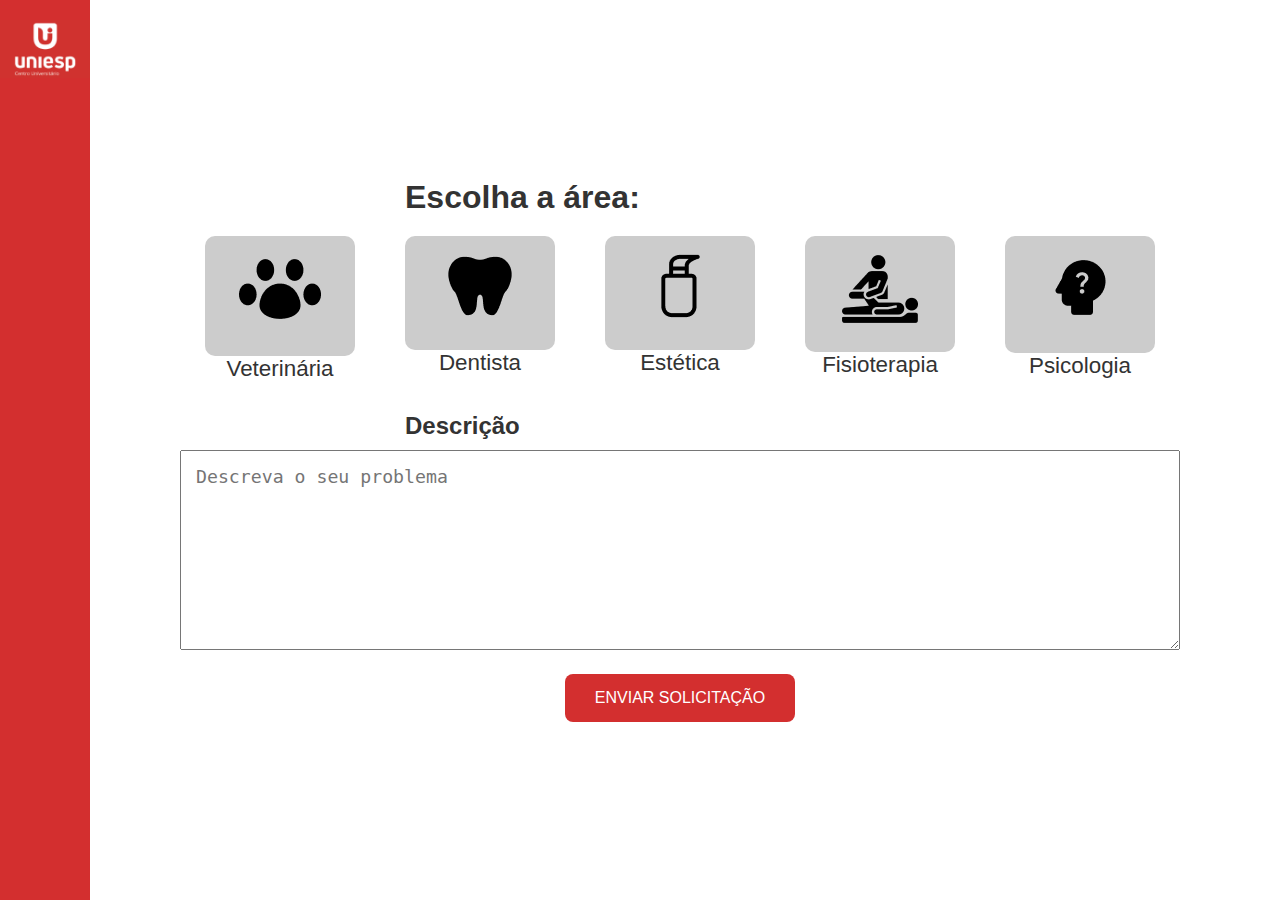
<file: index.html>
<!DOCTYPE html>
<html lang="pt-BR">
<head>
    <meta charset="UTF-8">
    <meta name="viewport" content="width=device-width, initial-scale=1.0">
    <title>Escolha a Área</title>
    <link rel="stylesheet" href="styles.css">
    <link rel="shortcut icon" href="/favicon.ico">
</head>
<body>
    <div class="side-menu">
        <img src="logo_uniesp.png" alt="UNIESP Logo" class="logo">
    </div>
    <div class="container">
        <div class="content">
            <h1>Escolha a área:</h1>
            <div class="options">
                <div class="option">
                    <div class="option-content">
                        <img src="veterinaria_icon.png" alt="Veterinária">
                    </div>
                    <p>Veterinária</p>
                </div>
                <div class="option">
                    <div class="option-content">
                        <img src="dentista_icon.png" alt="Dentista">
                    </div>
                    <p>Dentista</p>
                </div>
                <div class="option">
                    <div class="option-content">
                        <img src="estetica_icon.png" alt="Estética">
                    </div>
                    <p>Estética</p>
                </div>
                <div class="option">
                    <div class="option-content">
                        <img src="fisioterapia_icon.png" alt="Fisioterapia">
                    </div>
                    <p>Fisioterapia</p>
                </div>
                <div class="option">
                    <div class="option-content">
                        <img src="psicologia_icon.png" alt="Psicologia">
                    </div>
                    <p>Psicologia</p>
                </div>
            </div>
            <div class="description">
                <h2>Descrição</h2>
                <textarea placeholder="Descreva o seu problema"></textarea>
            </div>
            <button class="submit">Enviar solicitação</button>
        </div>
    </div>
</body>
</html>
</file>
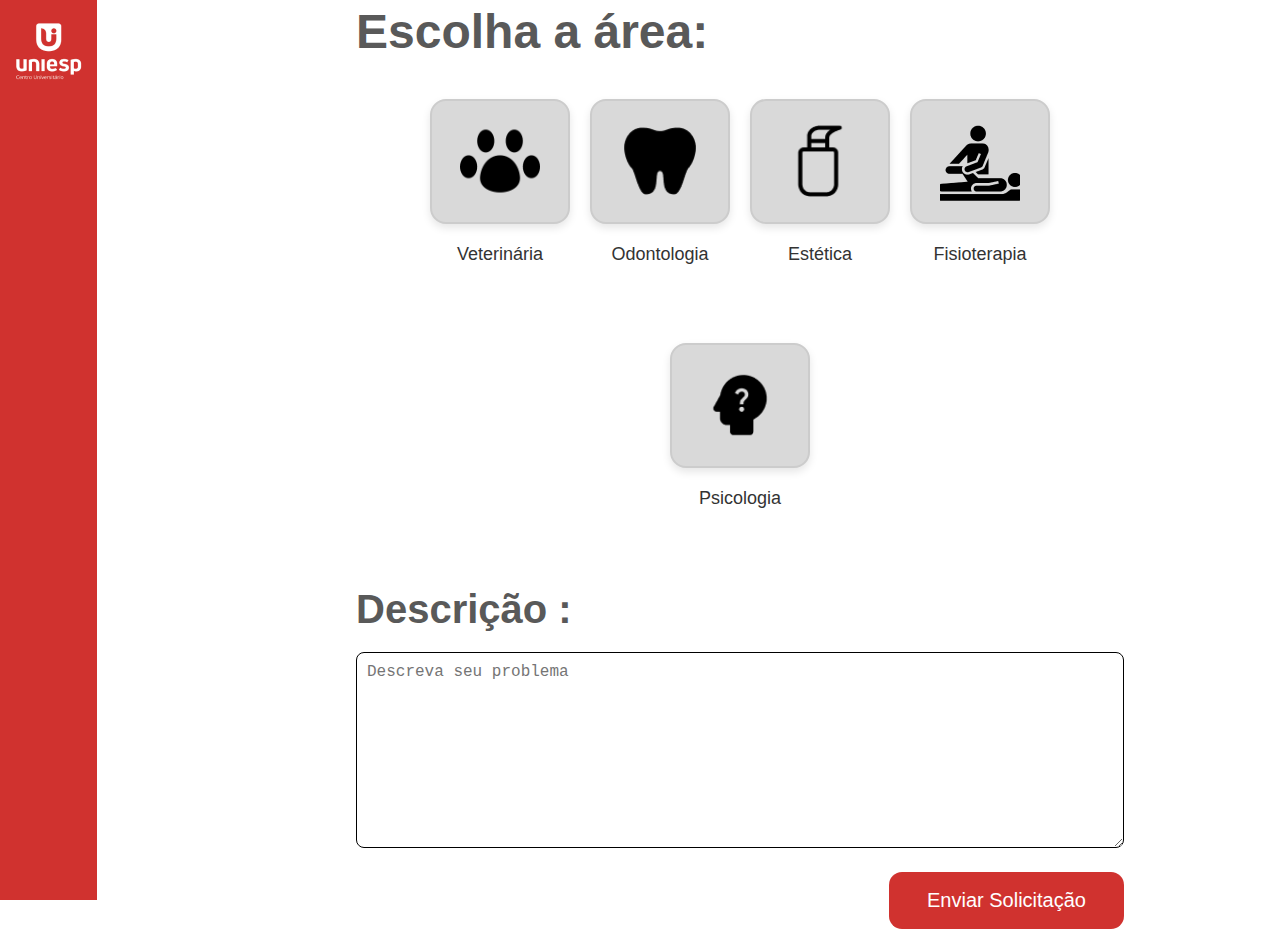
<file: agendamento servicos/index.html>
<!DOCTYPE html>
<html lang="en">
<head>
    <meta charset="UTF-8">
    <meta name="viewport" content="width=device-width, initial-scale=1.0">
    <title>Escolha a área</title>
    <link href="https://fonts.googleapis.com/css2?family=Inter:wght@400;700&display=swap" rel="stylesheet">
    <link rel="stylesheet" href="style.css">
</head>
<body>
    <div class="sidebar">
        <img src="/img/image 3.png" alt="Imagem no Topo" class="uniesp">
    </div>
    <div class="main-content">
        <h1>Escolha a área:</h1>
        <div class="icon-container">
            <div class="icon-wrapper">
              <div class="icon-box">
                <img src="/img/Pet-Paw--Streamline-Core (1).png" class="icones">
              </div>
             <p>Veterinária</p>
            </div>
            <div class="icon-wrapper">
              <div class="icon-box">
                <img src="/img/mdi_tooth.png" class="icones">
              </div>
             <p>Odontologia</p>
            </div>
            <div class="icon-wrapper">
              <div class="icon-box">
                <img src="/img/icon-park-outline_foundation-makeup.png" class="icones">
              </div>
              <p>Estética</p>
            </div>
            <div class="icon-wrapper">
              <div class="icon-box">
                <img src="/img/image 4.png" class="icones">
              </div>
             <p>Fisioterapia</p>
            </div>
            <div class="icon-wrapper">
              <div class="icon-box">
                <img src="/img/ic_round-psychology-alt.png" class="icones">
              </div>
              <p>Psicologia</p>
            </div>
        </div>
        <div class="description-container">
            <h2>Descrição :</h2>
            <textarea class="description-textarea" rows="5" cols="50" placeholder="Descreva seu problema"></textarea>
        </div>
        <div class="button-container">
            <button class="submit-button">Enviar Solicitação</button>
        </div>
    
    </div>
    
</body>
</html>
</file>
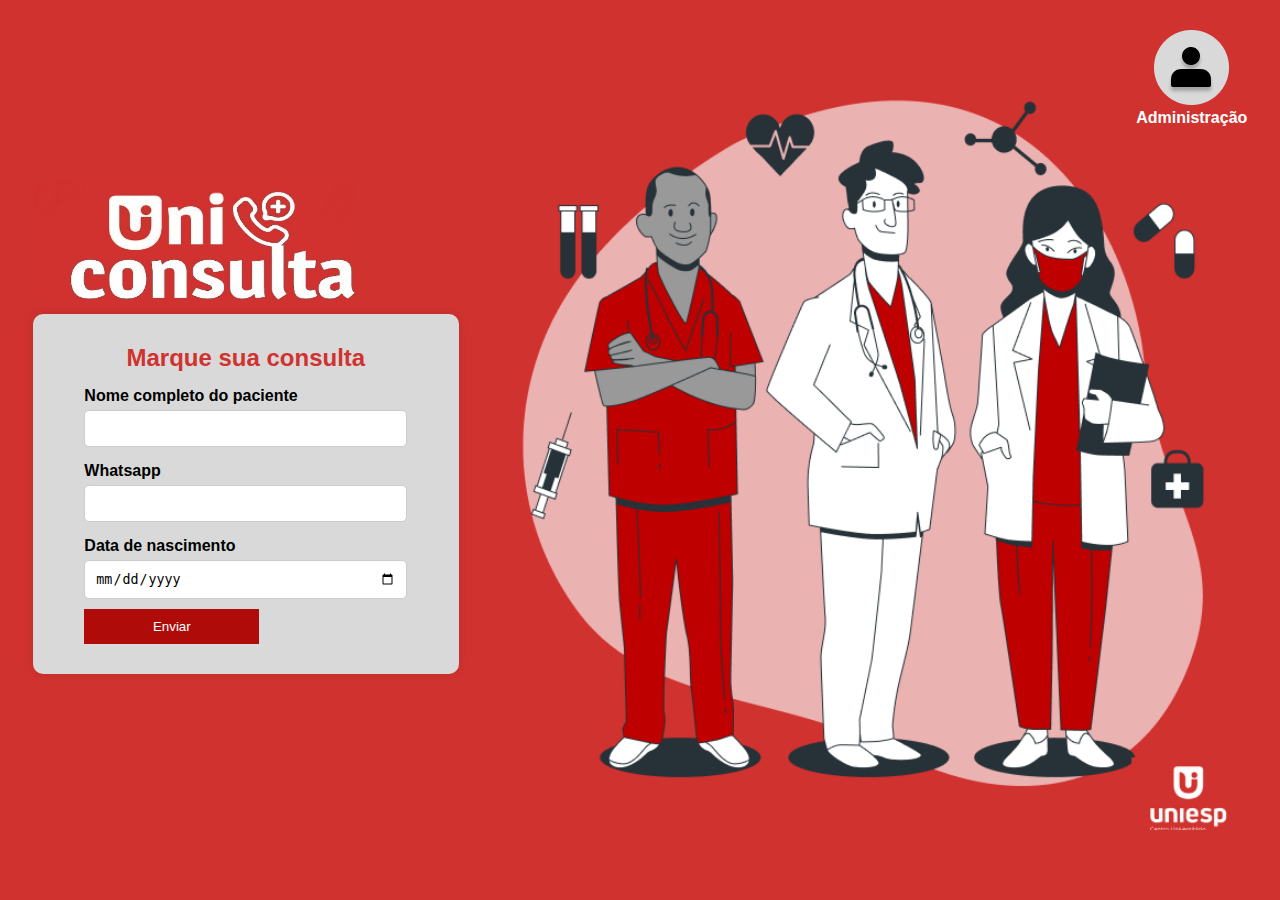
<file: cadastro_paciente/index.html>
<!DOCTYPE html>
<html lang="pt-br">
<head>
    <meta charset="UTF-8">
    <meta http-equiv="X-UA-Compatible" content="IE=edge">
    <meta name="viewport" content="width=device-width, initial-scale=1.0">
    <title>Cadastro de Paciente</title>
    <link rel="stylesheet" href="styles.css">
</head>
<body> 
    <main> 
        <div class="left-component">
            <img src="LOGO UNICONSULTA.png" alt="Logo Uni" class="logo1">
            <div class="container">
                <h2>Marque sua consulta</h2>
                <form id="cadastroForm">
                    <legend>Nome completo do paciente</legend>
                    <div>
                        <label for="nome"></label>
                        <input type="text" id="nome" name="nome" required>
                    </div>
                    <legend>Whatsapp</legend>
                    <div>
                        <label for="whatsapp"></label>
                        <input type="tel" id="whatsapp" name="whatsapp" required />
                    </div>
                    <legend>Data de nascimento</legend>
                    <div>
                        <label for="data-nascimento"></label>
                        <input type="date" id="data-nascimento" name="data-nascimento" required>
                    </div>
                    <button type="submit">Enviar</button>
                </form>
            </div>
        </div>
        <div>
            <div class="image-container">
                <img id="doctors-img" src="Doctors-bro 1.png" alt="imagem médicos">
                <div id="adm-button">
                    <img src="adm-img.png" alt="adm">
                    <span class="admin-text">Administração</span>
                </div>
            </div>
        </div>
    </main>

    <script>
        document.getElementById('cadastroForm').addEventListener('submit', function(event) {
            event.preventDefault();

            const nome = document.getElementById('nome').value;
            const whatsapp = document.getElementById('whatsapp').value;
            const dataNascimento = document.getElementById('data-nascimento').value;

            const paciente = {
                name: String(nome),
                whatsapp: String(whatsapp),
                dateOfBirth: String(dataNascimento)
            };

            fetch('http://localhost:8080/people', {
                method: 'POST',
                headers: {
                    'Content-Type': 'application/json'
                },
                body: JSON.stringify(paciente)
            })
            .then(response => response.json())
            .then(data => {
                alert('Paciente cadastrado com sucesso!');
                console.log('Success:', data);
            })
            .catch(error => {
                alert('Erro ao cadastrar paciente.');
                console.error('Error:', error);
            });
        });
    </script>
</body>
</html>
</file>
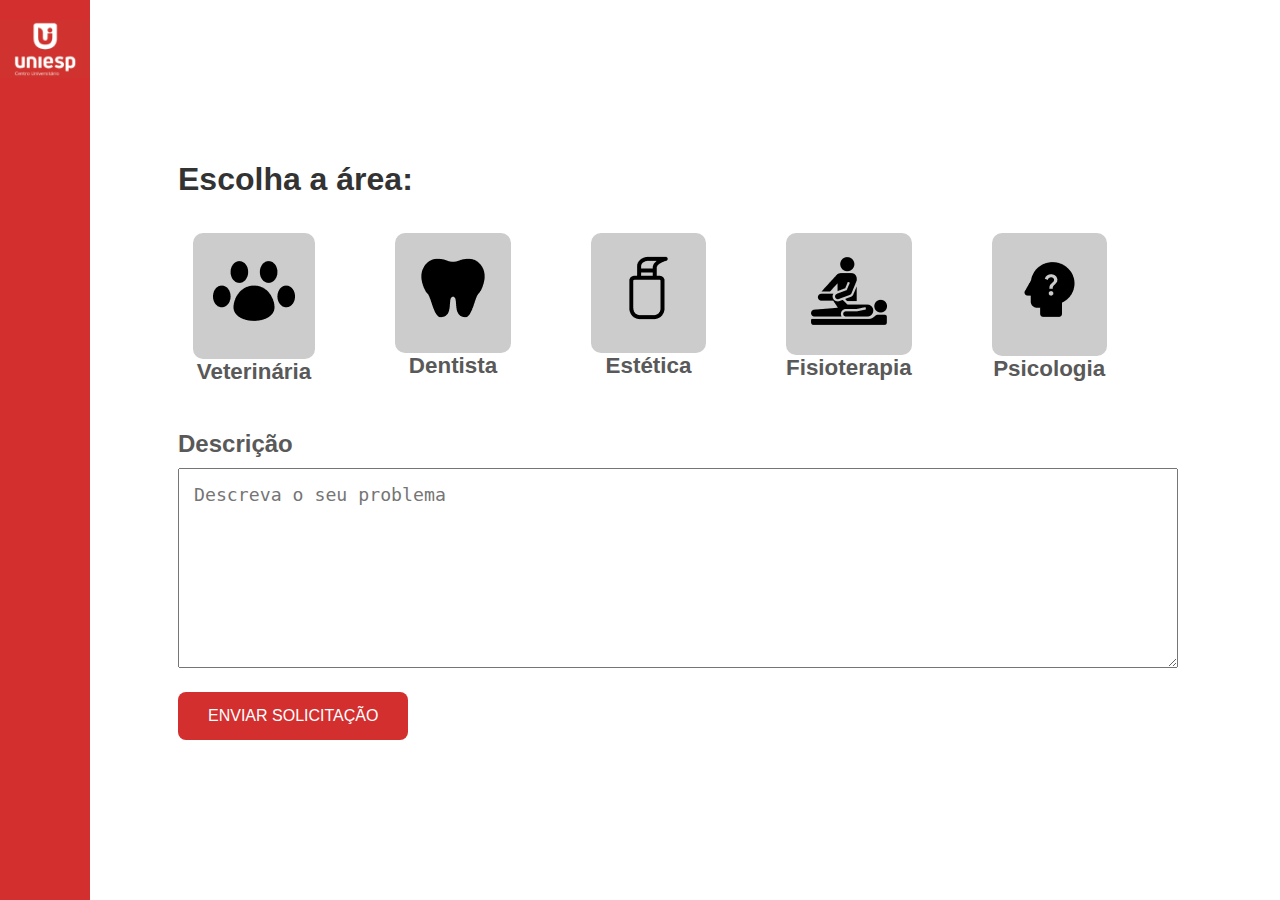
<file: solicitacao_consulta/index.html>
<!DOCTYPE html>
<html lang="pt-BR">
<head>
    <meta charset="UTF-8">
    <meta name="viewport" content="width=device-width, initial-scale=1.0">
    <title>Escolha a Área</title>
    <link rel="stylesheet" href="styles.css">
    <link rel="shortcut icon" href="/favicon.ico">
</head>
<body>
    <div class="side-menu">
        <img src="logo_uniesp.png" alt="UNIESP Logo" class="logo">
    </div>
    <div class="container">
        <div class="content">
            <h1>Escolha a área:</h1>
            <div class="options">
                <div class="option">
                    <div class="option-content">
                        <img src="veterinaria_icon.png" alt="Veterinária">
                    </div>
                    <p>Veterinária</p>
                </div>
                <div class="option">
                    <div class="option-content">
                        <img src="dentista_icon.png" alt="Dentista">
                    </div>
                    <p>Dentista</p>
                </div>
                <div class="option">
                    <div class="option-content">
                        <img src="estetica_icon.png" alt="Estética">
                    </div>
                    <p>Estética</p>
                </div>
                <div class="option">
                    <div class="option-content">
                        <img src="fisioterapia_icon.png" alt="Fisioterapia">
                    </div>
                    <p>Fisioterapia</p>
                </div>
                <div class="option">
                    <div class="option-content">
                        <img src="psicologia_icon.png" alt="Psicologia">
                    </div>
                    <p>Psicologia</p>
                </div>
            </div>
            <div class="description">
                <h2>Descrição</h2>
                <textarea placeholder="Descreva o seu problema"></textarea>
            </div>
            <button class="submit">Enviar solicitação</button>
        </div>
    </div>
</body>
</html>
</file>
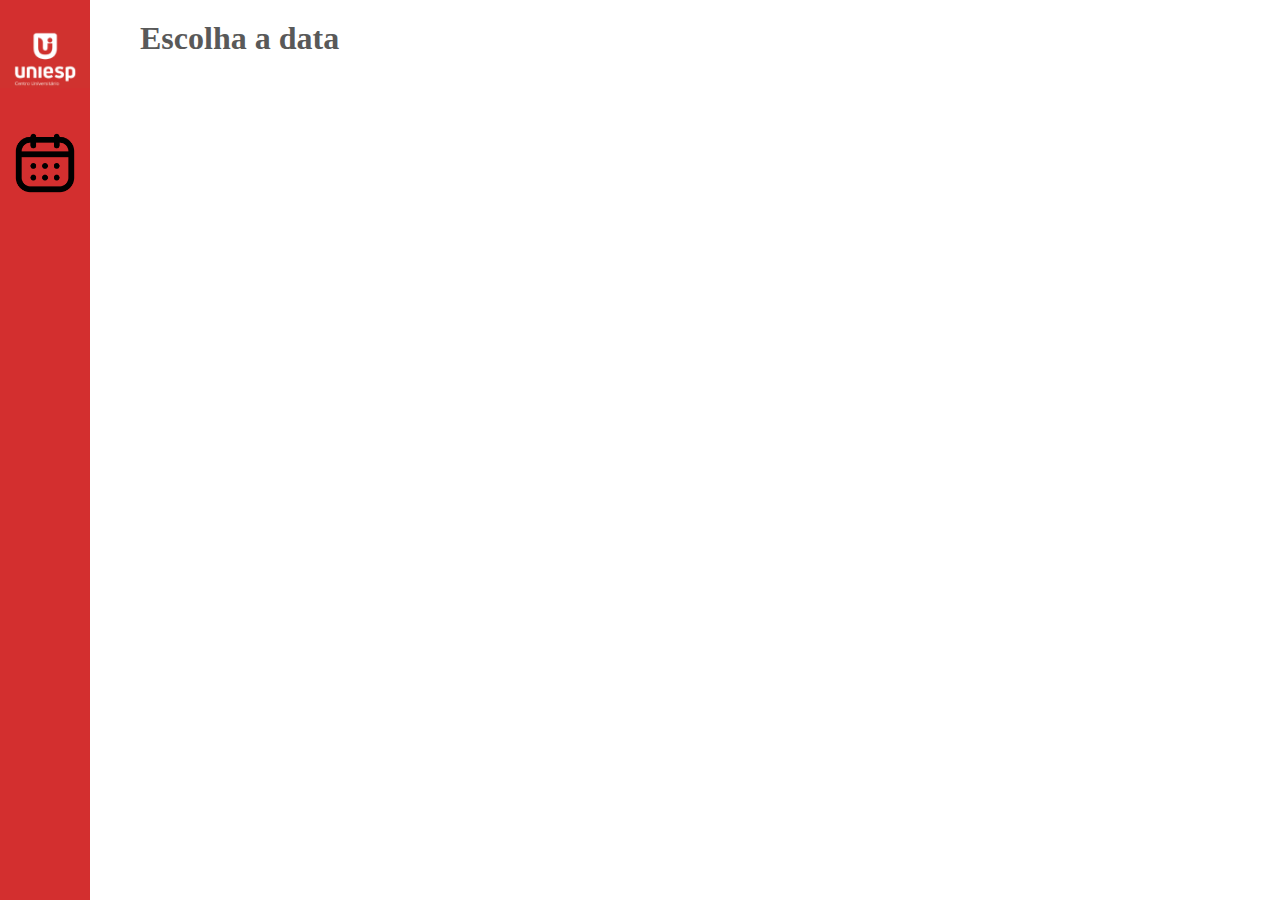
<file: calendario_consultas/calendario.html>
<!DOCTYPE html>
<html lang="en">
<head>
    <meta charset="UTF-8">
    <meta name="viewport" content="width=device-width, initial-scale=1.0">
    <title>Escolha a data</title>
    <link rel="stylesheet" href="calendario.css">
</head>
<body>
    <div class="side-menu">
        <div class="options-menu">
            <img src="logo_uniesp.png" alt="UNIESP Logo" class="logo">
            <a href="consultas_agendadas.html">
                <img id="calendar-img" src="calendario.png" alt="UNIESP Logo" class="logo">                
            </a>
        </div>
    </div>
    <main>
        <div class="container">
            <div class="content">
                <h1>Escolha a data</h1>
                <div class="calendar">
                    <!-- Google Calendar Appointment Scheduling begin -->
<iframe src="https://calendar.google.com/calendar/appointments/schedules/AcZssZ3VxvGhg7pRKAFPuKggInquvCWHzb-5Nf9PN-spUE-dk6OIT0CKDTZUNdBXSM2gUSg0i24OQQ4e?gv=true" style="border: 0" width="100%" height="600" frameborder="0"></iframe>
<!-- end Google Calendar Appointment Scheduling -->
                </div>
                
            </div>
        </div>
    </main>
</body>
</html>
</file>
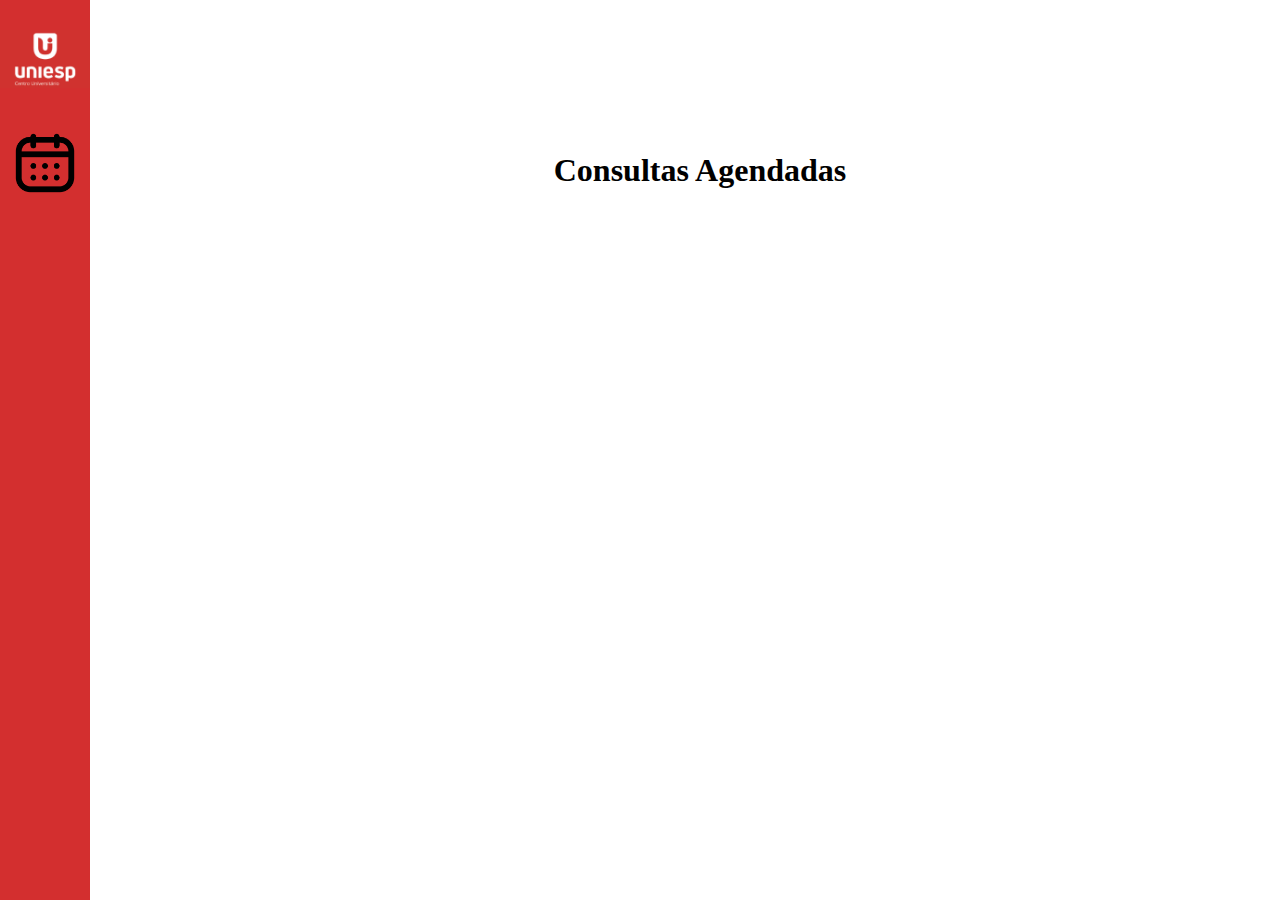
<file: calendario_consultas/consultas_agendadas.html>
<!DOCTYPE html>
<html lang="en">
<head>
    <meta charset="UTF-8">
    <meta name="viewport" content="width=device-width, initial-scale=1.0">
    <link rel="stylesheet" href="consultas_agendadas.css">
    <title>Consultas Agendadas</title>
</head>
<body>
    <div class="side-menu">
        <div class="options-menu">
            <a href="calendario.html">
                <img src="logo_uniesp.png" alt="UNIESP Logo" class="logo">
            </a>
            <a href="consultas_agendadas.html">
                <img id="calendar-img" src="calendario.png" alt="UNIESP Logo" class="logo">                
            </a>
        </div>
    </div>
    <main>
        <h1>Consultas Agendadas</h1>
        <iframe src="https://calendar.google.com/calendar/embed?src=arthur12pereira1%40gmail.com&ctz=America%2FFortaleza" style="border: 0" width="800" height="600" frameborder="0" scrolling="no"></iframe>
    
    </main>
   </body>
 
</html>
</file>
<file: styles.css>
* {
    margin: 0;
    padding: 0;
    box-sizing: border-box;
}

body {
    font-family: Arial, sans-serif;
    background-color: #ffffff;
    color: #333;
    display: flex;
}

.side-menu {
    background-color: #d32f2f;
    width: 90px;
    height: 100vh;
    display: flex;
    justify-content: top;
    align-items: top;
    position: fixed;
    top: 0;
    left: 0;
    flex-direction: column;
}

.side-menu .logo {
    max-width: 90px;
    margin-bottom: 20px;
    margin-top: 20px;
}

.container {
    margin-left: 80px;
    padding: 20px;
    width: calc(100% - 80px);
    display: flex;
    justify-content: center;
    align-items: center;
    min-height: 100vh;
}

.content {
    padding: 20px;
    text-align: center;
    width: 100%;
    max-width: 1600px;
    border-radius: 8px;
}

h1 {
    margin-bottom: 20px;
    font-size: 2em;
    text-align: left;
    margin-left: 285px;
}

.options {
    display: flex;
    justify-content: center;
    flex-wrap: wrap;
    gap: 50px;
}

.option {
    display: flex;
    flex-direction: column;
    align-items: center;
    cursor: pointer;
    transition: transform 0.3s ease;
}

.option:hover {
    transform: scale(1.05);
}

.option .option-content {
    background-color: #ccc;
    border-radius: 10px;
    padding: 15px;
    width: 150px;
}

.option:hover .option-content {
    background-color: red;
}

.option img {
    max-width: 200px;
    margin-bottom: 10px;
}

.option p {
    font-size: 1.4em;
}

.description {
    margin-top: 30px;
}

h2 {
    text-align: left;
    margin-left: 285px;
}

textarea {
    width: 100%;
    max-width: 1000px;
    height: 200px;
    padding: 15px;
    margin-top: 10px;
    font-size: 1.4em;
}

.submit {
    background-color: #d32f2f;
    color: #fff;
    border: none;
    padding: 15px 30px;
    margin-top: 20px;
    cursor: pointer;
    border-radius: 8px;
    font-size: 1em;
    text-transform: uppercase;
    transition: background-color 0.3s ease;
}

.submit:hover {
    background-color: #b71c1c;
}

@media (max-width: 768px) {
    .options {
        flex-direction: column;
        align-items: center;
    }

    .option {
        flex-direction: row;
        align-items: center;
        gap: 10px;
    }

    .option img {
        max-width: 50px;
    }

    .option p {
        margin: 0;
    }

    .content {
        padding: 10px;
    }

    .submit {
        width: 100%;
        padding: 15px 0;
    }
}

@media (max-width: 480px) {
    .content {
        padding: 10px;
    }

    .submit {
        width: 100%;
        padding: 15px 0;
    }
}
</file>
<file: agendamento servicos/style.css>
body {
    margin: 0;
    height: 100vh;
    display: flex;
    justify-content: center;
    align-items: center;
    font-family: Arial, sans-serif;
    background-color: #ffffff;
    text-align: center; 
}

.sidebar {
    height: 100%;
    width: 97px; 
    position: fixed; 
    top: 0;
    left: 0;
    background-color: #D0322F; 
    padding-top: 20px;
    box-sizing: border-box;
}

.sidebar .top-image {
    width: 100%; 
    height: auto; /
}

.sidebar ul {
    list-style-type: none;
    padding: 0;
}

.sidebar ul li {
    padding: 8px;
    text-align: center;
}

.sidebar ul li a {
    color: white;
    text-decoration: none;
    display: block;
}

.sidebar ul li a:hover {
    background-color: #575757;
}

.main-content {
    width: 60vw;
    margin-left: 200px; 
}

.main-content h1 {
    font-size: 48px;
    text-align: left; 
    margin-bottom: 20px; 
    color: #595959;
}

.main-content p {
    font-size: 18px;
}

.icon-container {
    display: flex;
    gap: 20px; 
    flex-wrap: wrap; 
    justify-content: center; 
}

.icon-wrapper {
    display: flex;
    flex-direction: column;
    align-items: center;
    margin-bottom: 20px; 
}

.icon-box {
    width: 136px;
    height: 121px;
    background-color: #D9D9D9;
    border: 2px solid #ccc;
    border-radius: 16px;
    display: flex;
    justify-content: center;
    align-items: center;
    box-shadow: 0 4px 8px rgba(0, 0, 0, 0.1);
    transition: background-color 0.3s;
}

.icon-box:hover {
    background-color: #D0322F;
}

.icon-box i {
    font-size: 40px;
    color: #333;
}

.icones-container {
    display: flex;
    justify-content: center;
    align-items: center;
    gap: 20px; 
}

.icones {
    transition: filter 0.3s;
}

.icones:hover {
    filter: invert(1);
    background-color: #D0322F;
}

.icon-box, p {
    margin-top: 20px; 
    font-size: 14px;
    color: #333;
    text-align: center; 
}

.icon-box img {
    width: 80px;
    height: 80px;
    object-fit: cover;
    outline: none;
    pointer-events: none;
}

.icon-texts {
    display: flex;
    justify-content: space-around; 
    margin-top: 1px; 
}

.icon-containerp  {
    font-size: 24px;
    color: #595959;
    text-align: center; 
}

.description-container h2 {
    font-size: 40px;
    margin-bottom: 20px; 
    text-align: left; 
    color: #595959;
}

.description-container {
    margin-top: 40px;
    text-align: left; 
}

.description-textarea {
    width: 100%;
    height: 196px;
    max-width: 1000px; 
    padding: 10px;
    font-size: 16px;
    background-color: #ffffff;
    border: 1px solid #000000;
    border-radius: 8px;
    box-sizing: border-box;
}

.button-container {
    width: 100%;
    display: flex;
    justify-content: flex-end;
    margin-top: 20px;
}

.submit-button {
    width: 235px;
    height: 57px;
    font-size: 20px;
    background-color: #D0322F;
    color: white;
    border: none;
    border-radius: 13px;
    cursor: pointer;
    transition: background-color 0.3s;
}

.submit-button:hover {
    background-color: #a02825;
}

/* Ajuste para telas menores */
@media screen and (max-width: 768px) {

    .main-content h1 {
        font-size: 32px; 
        text-align: center; 
        color: #ffffff;
    }

    .description-container h2{
        color: #ffffff;
    }

    .main-content p {
        color: #ffffff; 
    }

    body {
        background-color: #D0322F; /* Altera o fundo de cor para vermelho */
    }

    .submit-button {
        background-color: white; /* Altera o fundo do botão para branco */
        color: #D0322F; /* Altera a cor do texto do botão para vermelho */
    }
    .icon-box {
        width: 100px; /* Reduz o tamanho dos ícones */
        height: 90px;
        background-color: white
    }

    .icon-box img {
        width: 60px; /* Reduz o tamanho das imagens */
        height: 60px;
    }

    .icon-container {
        gap: 20px; /* Reduza o espaço entre os ícones */
    }

    .icon-wrapper p {
        margin-top: 10px; /* Ajusta a margem superior do texto */
    }
    .description-textarea {
        width: calc(100% - 10px); /* Reduz a largura do textarea e adiciona um pouco mais de espaço nas laterais */
        height: 350px; /* Ajusta a altura do textarea para torná-lo ainda maior */
        border-radius: 8px; /* Ajusta o raio da borda para torná-la mais quadrada */
        border: 2px solid #ffffff; /* Define a cor da borda como branca */
        background-color: #D0322F; /* Define a cor de fundo como vermelho */
        color: #ffffff; /* Define a cor do texto como branco */
        padding: 10px; /* Adiciona preenchimento interno para o texto dentro do textarea */
    }  
    .description-textarea::placeholder {
        color: #ffffff; /* Define a cor do texto como branco */
    }
}
</file>
<file: cadastro_paciente/styles.css>
* {
    margin: 0;
    padding: 0;
    box-sizing: border-box;
}

.logo1 {
    width: 322px;
    height: 120px;
}

.logo img {
    height: 336px;
}

body {
    background-color: #d0322f;
    font-family: Arial, sans-serif;
    max-height: 100%;
    max-width: 100vw;
}

main {
    display: flex;
    justify-content: space-around;
    align-items: center;
    padding: 20px;
    font-family: Arial, sans-serif;
    color: #000;
}

h2 {
    color: #d0322f;
    size: 40px;
}

.container {
    background-color: #D9D9D9;
    padding: 30px;
    border-radius: 10px;
    width: 426px;
    box-shadow: 0 0 10px rgba(0, 0, 0, 0.1);
    display: flex;
    flex-direction: column;
    align-items: center;
    flex-wrap: wrap;
    margin-top: 10px;
}

.left-component {
    flex-direction: column;
}

.form {
    margin-bottom: 15px;
}

label {
    display: block;
    margin-bottom: 5px;
}

input {
    width: 323px;
    padding: 10px;
    border: 1px solid #ccc;
    border-radius: 5px;
    opacity: 0px;
}

legend {
    padding-top: 15px;
    font-weight: bold;
}

button {
    background-color: #AF0C09;
    color: #fff;
    width: 175px;
    padding: 10px 20px;
    border: none;
    cursor: pointer;
    margin-top: 10px;
}

.imagem {
    flex-direction: column;
    display: flex;
}

#doctors-img {
    width: 100%;
    height: 90vh;
}

#adm-button {
    position: absolute;
    right: 1px;
    top: 10px;
    width: 110px;
    height: 50px;
    flex-direction: column;
    align-items: center;
    text-align: center;
    cursor: pointer;
}

.image-container {
    position: relative;
}

span {
    font-weight: 600;
    color: #fff;
}

@media (max-width: 768px) {
 #doctors-img{
    display: none;
 }
 .image-container{
    position: absolute;
    right: 5px;
    top: 1px;
    width: 110px;
    height: 40px;
    flex-direction: column;
    align-items: center;
    text-align: center;
    cursor: pointer;
 }
}
</file>
<file: solicitacao_consulta/styles.css>
* {
    margin: 0;
    padding: 0;
    box-sizing: border-box;
}

body {
    font-family: Arial, sans-serif;
    background-color: #ffffff;
    color: #333;
    display: flex;
}

.side-menu {
    background-color: #d32f2f;
    width: 90px;
    height: 100vh;
    display: flex;
    justify-content: top;
    align-items: top;
    position: fixed;
    top: 0;
    left: 0;
    flex-direction: column;
}

.side-menu .logo {
    max-width: 90px;
    margin-bottom: 20px;
    margin-top: 20px;
}

.container {
    margin-left: 80px;
    padding: 20px;
    width: calc(100% - 80px);
    display: flex;
    justify-content: center;
    align-items: center;
    min-height: 100vh;
}

.content {
    padding: 20px;
    width: 90%;
    max-width: 1600px;
    border-radius: 8px;
    flex-direction: column;
}

h1 {
    margin-bottom: 20px;
    font-size: 2em;
 
}

h2, p{
    color: rgba(89, 89, 89, 1);
    font-weight: bold;
}

.options {
    display: flex;
    justify-content: flex-start;
    flex-wrap: wrap;
    gap: 50px;
}

.option {
    display: flex;
    flex-direction: column;
    align-items: center;
    cursor: pointer;
    padding: 15px;
    transition: transform 0.3s ease;
}

.option:hover {
    transform: scale(1.05);
}

.option .option-content {
    background-color: #ccc;
    border-radius: 10px;
    width: 100%;
    align-items: center;
    display: flex;
    justify-content: center;
    padding: 20px;
}

.option:hover .option-content {
    background-color: red;
}

.option img {
    max-width: 200px;
    margin-bottom: 10px;
    align-items: center;    
}

.option p {
    font-size: 1.4em;
}

.description {
    margin-top: 30px;
}

textarea {
    width: 100%;
    max-width: 1000px;
    height: 200px;
    padding: 15px;
    margin-top: 10px;
    font-size: 1.4em;
}

.submit {
    background-color: #d32f2f;
    color: #fff;
    border: none;
    padding: 15px 30px;
    margin-top: 20px;
    cursor: pointer;
    border-radius: 8px;
    font-size: 1em;
    text-transform: uppercase;
    transition: background-color 0.3s ease;
}

.submit:hover {
    background-color: #b71c1c;
}

@media (max-width: 768px) {
    .options {
        flex-direction: column;
        align-items: center;
    }

    .option {
        flex-direction: row;
        align-items: center;
        gap: 10px;
    }

    .option img {
        max-width: 50px;
    }

    .option p {
        margin: 0;
    }

    .content {
        padding: 10px;
    }

    .submit {
        width: 100%;
        padding: 15px 0;
    }
}

@media (max-width: 480px) {
    .content {
        padding: 10px;
    }

    .submit {
        width: 100%;
        padding: 15px 0;
    }
}
</file>
<file: calendario_consultas/calendario.css>
* {
    margin: 0;
    padding: 0;
    box-sizing: border-box;
}

.side-menu {
    background-color: #d32f2f;
    width: 90px;
    height: 100vh;
    display: flex;
    justify-content: top;
    align-items: top;
    position: fixed;
    top: 0;
    left: 0;
    flex-direction: column;
}

.side-menu .logo {
    max-width: 90px;
    margin-bottom: 20px;
    margin-top: 20px;
}

.container {
    margin-left: 120px;
    padding: 20px;
    width: calc(100% - 120px);
    min-height: 100vh;
}

h1{
    font-weight: bold;
    color: rgba(89, 89, 89, 1);
    text-decoration: solid;
}

#calendar-img, a{
    width: 70px;
     align-items: center;
    justify-content: center;
    display: flex;
    color: white;
    cursor: pointer;
}

.options-menu{
    display: flex;
    flex-direction: column;
    align-items: center;
    justify-content: center;
    margin-top: 10px;
    margin-bottom: 10px;
}
</file>
<file: calendario_consultas/consultas_agendadas.css>
* {
    margin: 0;
    padding: 0;
    box-sizing: border-box;
}

.side-menu {
    background-color: #d32f2f;
    width: 90px;
    height: 100vh;
    display: flex;
    justify-content: top;
    align-items: top;
    position: fixed;
    top: 0;
    left: 0;
    flex-direction: column;
}

.side-menu .logo {
    max-width: 90px;
    margin-bottom: 20px;
    margin-top: 20px;
}
 
.options-menu{
    display: flex;
    flex-direction: column;
    align-items: center;
    justify-content: center;
    margin-top: 10px;
    margin-bottom: 10px;
}
main{
    align-items: center;
    justify-content: center;
    display: flex;
    flex-direction: column;
    margin-top: 20px;
    margin-left: 120px;
    padding: 20px;
    width: calc(100% - 120px);
    min-height: 100vh;
}

#calendar-img, a{
    width: 70px;
     align-items: center;
    justify-content: center;
    display: flex;
    color: white;
    cursor: pointer;
}
</file>
